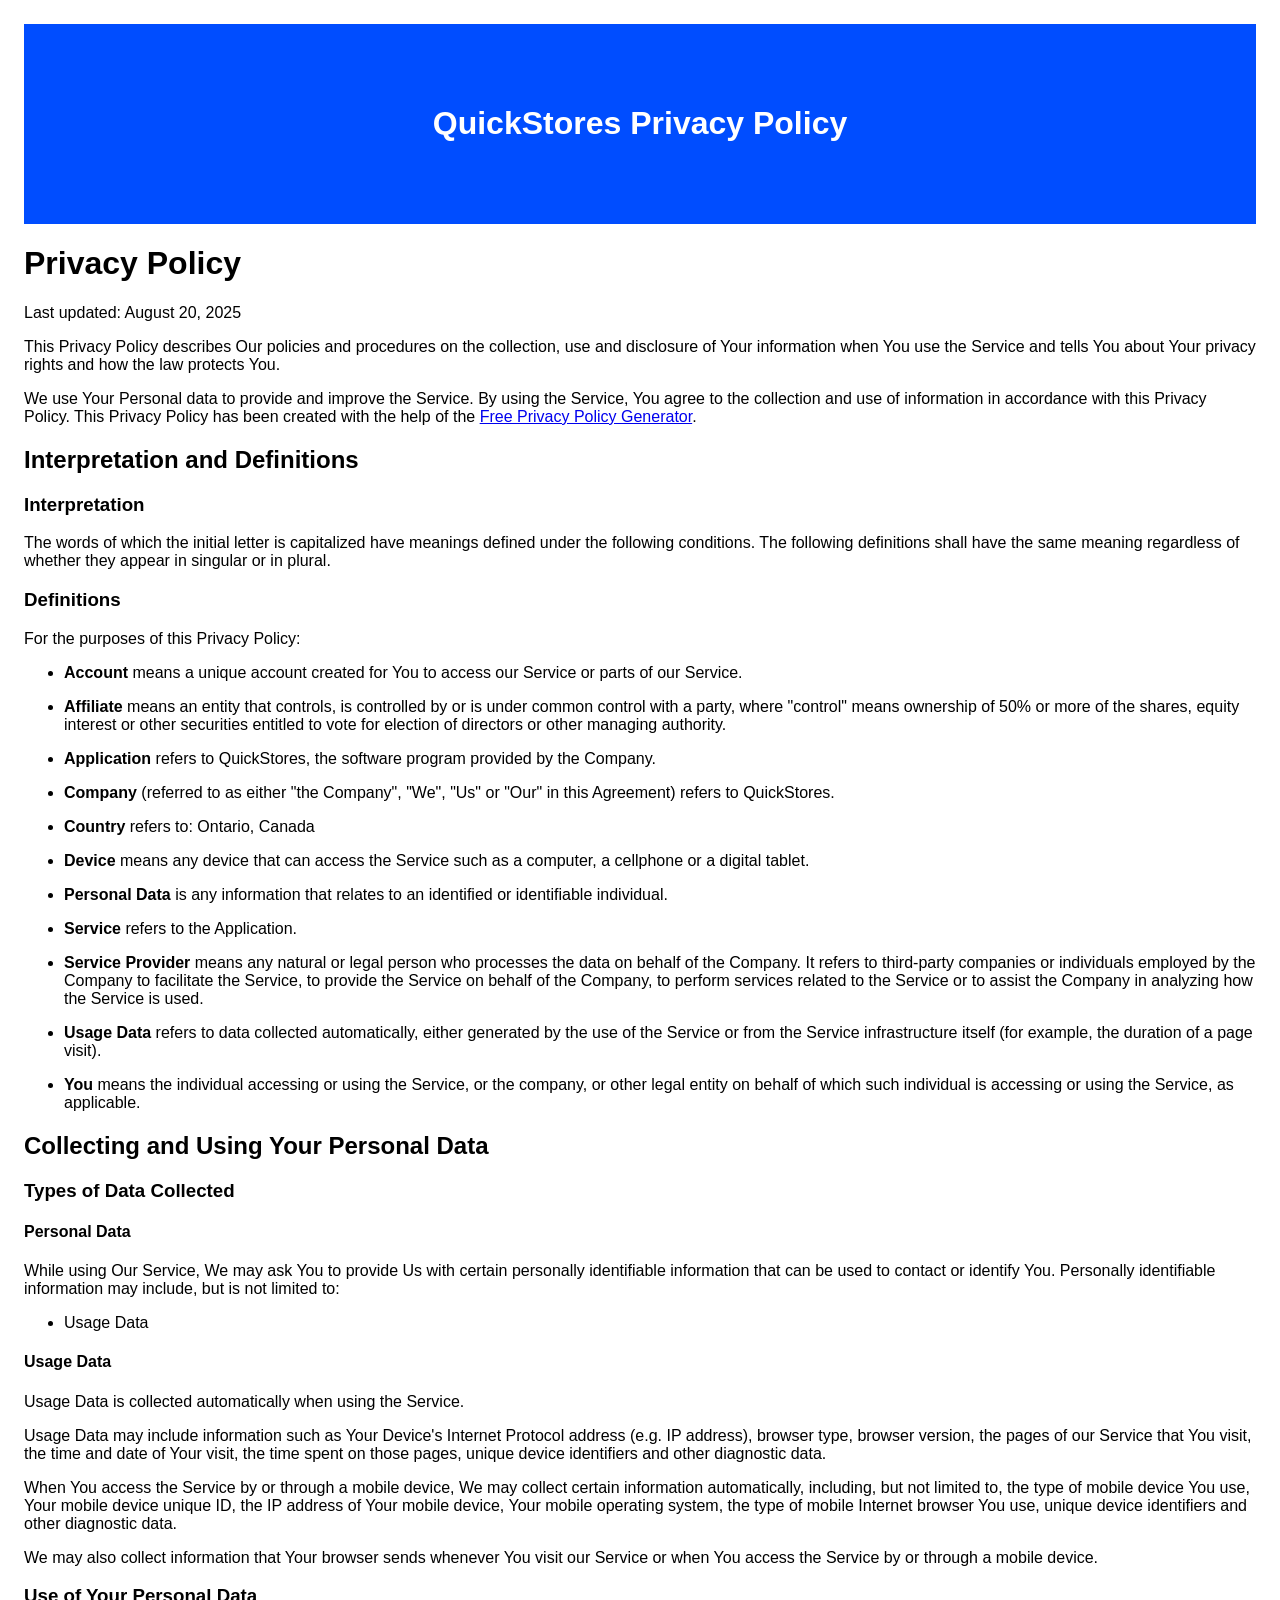
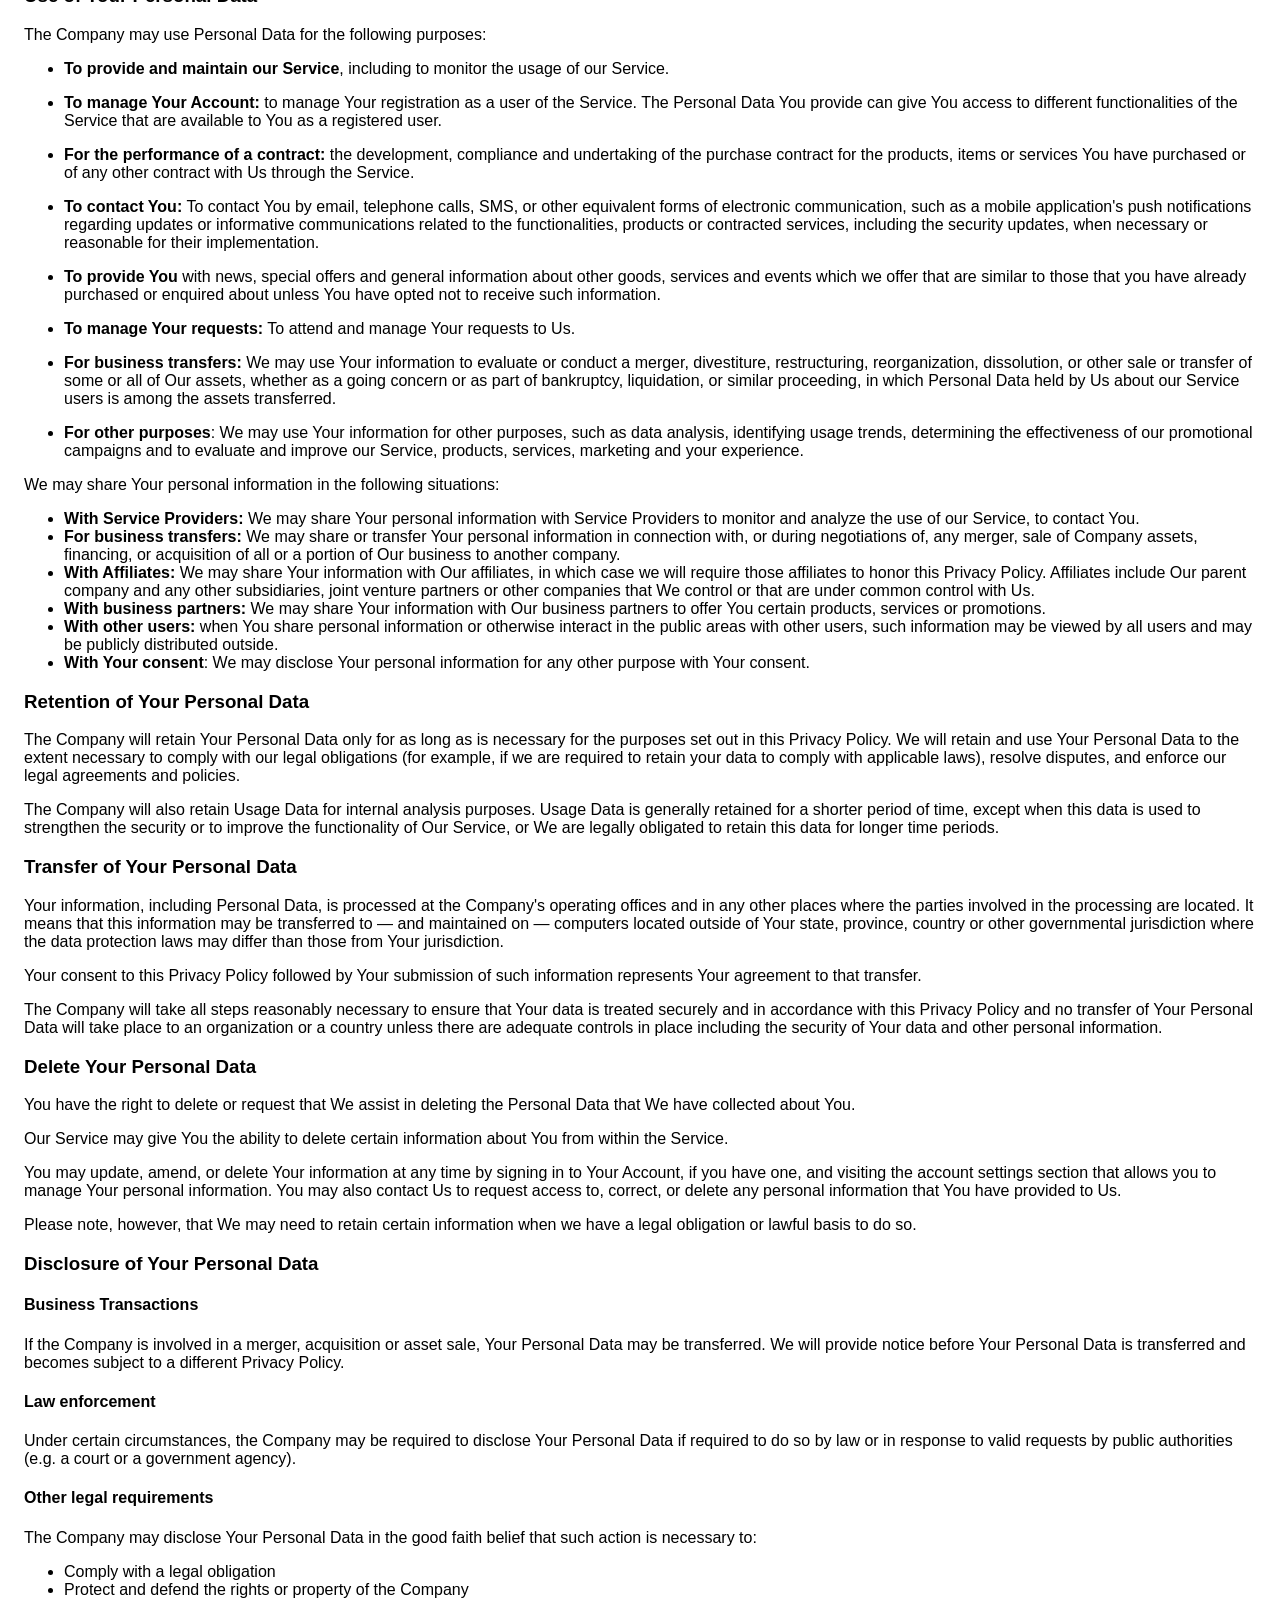
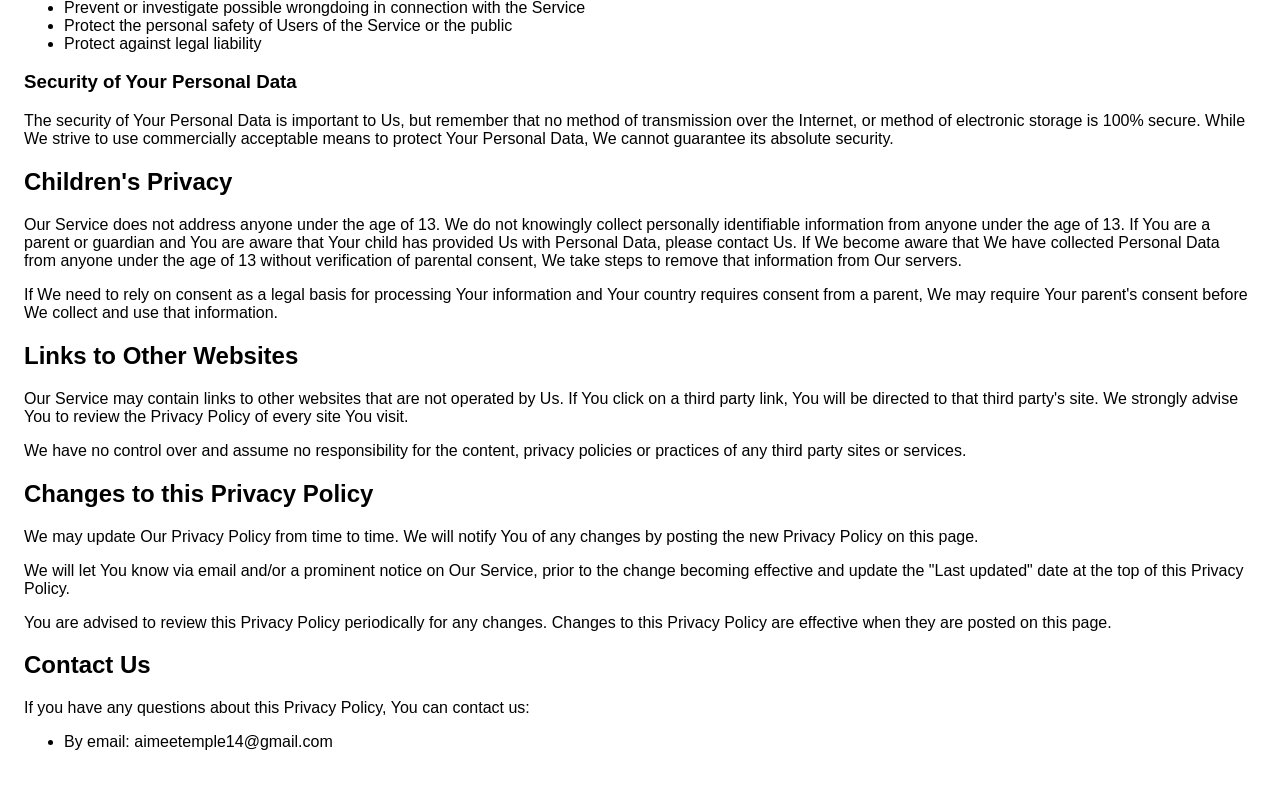
<file: index.html>
<!DOCTYPE html>
    <html>
    <head>
      <meta charset='utf-8'>
      <meta name='viewport' content='width=device-width'>
      <link rel="stylesheet" href="style.css">
      <title>Privacy Policy</title>
      <style> body { font-family: 'Helvetica Neue', Helvetica, Arial, sans-serif; padding:1em; } </style>
    </head>
    <div class="header">
        
        <h1>QuickStores Privacy Policy</h1>
      </div>
    <body>
      <h1>Privacy Policy</h1>
      <p>Last updated: August 20, 2025</p>
      <p>This Privacy Policy describes Our policies and procedures on the collection, use and disclosure of Your information when You use the Service and tells You about Your privacy rights and how the law protects You.</p>
      <p>We use Your Personal data to provide and improve the Service. By using the Service, You agree to the collection and use of information in accordance with this Privacy Policy. This Privacy Policy has been created with the help of the <a href="https://www.freeprivacypolicy.com/free-privacy-policy-generator/" target="_blank">Free Privacy Policy Generator</a>.</p>
      <h2>Interpretation and Definitions</h2>
      <h3>Interpretation</h3>
      <p>The words of which the initial letter is capitalized have meanings defined under the following conditions. The following definitions shall have the same meaning regardless of whether they appear in singular or in plural.</p>
      <h3>Definitions</h3>
      <p>For the purposes of this Privacy Policy:</p>
      <ul>
      <li>
      <p><strong>Account</strong> means a unique account created for You to access our Service or parts of our Service.</p>
      </li>
      <li>
      <p><strong>Affiliate</strong> means an entity that controls, is controlled by or is under common control with a party, where &quot;control&quot; means ownership of 50% or more of the shares, equity interest or other securities entitled to vote for election of directors or other managing authority.</p>
      </li>
      <li>
      <p><strong>Application</strong> refers to QuickStores, the software program provided by the Company.</p>
      </li>
      <li>
      <p><strong>Company</strong> (referred to as either &quot;the Company&quot;, &quot;We&quot;, &quot;Us&quot; or &quot;Our&quot; in this Agreement) refers to QuickStores.</p>
      </li>
      <li>
      <p><strong>Country</strong> refers to: Ontario,  Canada</p>
      </li>
      <li>
      <p><strong>Device</strong> means any device that can access the Service such as a computer, a cellphone or a digital tablet.</p>
      </li>
      <li>
      <p><strong>Personal Data</strong> is any information that relates to an identified or identifiable individual.</p>
      </li>
      <li>
      <p><strong>Service</strong> refers to the Application.</p>
      </li>
      <li>
      <p><strong>Service Provider</strong> means any natural or legal person who processes the data on behalf of the Company. It refers to third-party companies or individuals employed by the Company to facilitate the Service, to provide the Service on behalf of the Company, to perform services related to the Service or to assist the Company in analyzing how the Service is used.</p>
      </li>
      <li>
      <p><strong>Usage Data</strong> refers to data collected automatically, either generated by the use of the Service or from the Service infrastructure itself (for example, the duration of a page visit).</p>
      </li>
      <li>
      <p><strong>You</strong> means the individual accessing or using the Service, or the company, or other legal entity on behalf of which such individual is accessing or using the Service, as applicable.</p>
      </li>
      </ul>
      <h2>Collecting and Using Your Personal Data</h2>
      <h3>Types of Data Collected</h3>
      <h4>Personal Data</h4>
      <p>While using Our Service, We may ask You to provide Us with certain personally identifiable information that can be used to contact or identify You. Personally identifiable information may include, but is not limited to:</p>
      <ul>
      <li>Usage Data</li>
      </ul>
      <h4>Usage Data</h4>
      <p>Usage Data is collected automatically when using the Service.</p>
      <p>Usage Data may include information such as Your Device's Internet Protocol address (e.g. IP address), browser type, browser version, the pages of our Service that You visit, the time and date of Your visit, the time spent on those pages, unique device identifiers and other diagnostic data.</p>
      <p>When You access the Service by or through a mobile device, We may collect certain information automatically, including, but not limited to, the type of mobile device You use, Your mobile device unique ID, the IP address of Your mobile device, Your mobile operating system, the type of mobile Internet browser You use, unique device identifiers and other diagnostic data.</p>
      <p>We may also collect information that Your browser sends whenever You visit our Service or when You access the Service by or through a mobile device.</p>
      <h3>Use of Your Personal Data</h3>
      <p>The Company may use Personal Data for the following purposes:</p>
      <ul>
      <li>
      <p><strong>To provide and maintain our Service</strong>, including to monitor the usage of our Service.</p>
      </li>
      <li>
      <p><strong>To manage Your Account:</strong> to manage Your registration as a user of the Service. The Personal Data You provide can give You access to different functionalities of the Service that are available to You as a registered user.</p>
      </li>
      <li>
      <p><strong>For the performance of a contract:</strong> the development, compliance and undertaking of the purchase contract for the products, items or services You have purchased or of any other contract with Us through the Service.</p>
      </li>
      <li>
      <p><strong>To contact You:</strong> To contact You by email, telephone calls, SMS, or other equivalent forms of electronic communication, such as a mobile application's push notifications regarding updates or informative communications related to the functionalities, products or contracted services, including the security updates, when necessary or reasonable for their implementation.</p>
      </li>
      <li>
      <p><strong>To provide You</strong> with news, special offers and general information about other goods, services and events which we offer that are similar to those that you have already purchased or enquired about unless You have opted not to receive such information.</p>
      </li>
      <li>
      <p><strong>To manage Your requests:</strong> To attend and manage Your requests to Us.</p>
      </li>
      <li>
      <p><strong>For business transfers:</strong> We may use Your information to evaluate or conduct a merger, divestiture, restructuring, reorganization, dissolution, or other sale or transfer of some or all of Our assets, whether as a going concern or as part of bankruptcy, liquidation, or similar proceeding, in which Personal Data held by Us about our Service users is among the assets transferred.</p>
      </li>
      <li>
      <p><strong>For other purposes</strong>: We may use Your information for other purposes, such as data analysis, identifying usage trends, determining the effectiveness of our promotional campaigns and to evaluate and improve our Service, products, services, marketing and your experience.</p>
      </li>
      </ul>
      <p>We may share Your personal information in the following situations:</p>
      <ul>
      <li><strong>With Service Providers:</strong> We may share Your personal information with Service Providers to monitor and analyze the use of our Service,  to contact You.</li>
      <li><strong>For business transfers:</strong> We may share or transfer Your personal information in connection with, or during negotiations of, any merger, sale of Company assets, financing, or acquisition of all or a portion of Our business to another company.</li>
      <li><strong>With Affiliates:</strong> We may share Your information with Our affiliates, in which case we will require those affiliates to honor this Privacy Policy. Affiliates include Our parent company and any other subsidiaries, joint venture partners or other companies that We control or that are under common control with Us.</li>
      <li><strong>With business partners:</strong> We may share Your information with Our business partners to offer You certain products, services or promotions.</li>
      <li><strong>With other users:</strong> when You share personal information or otherwise interact in the public areas with other users, such information may be viewed by all users and may be publicly distributed outside.</li>
      <li><strong>With Your consent</strong>: We may disclose Your personal information for any other purpose with Your consent.</li>
      </ul>
      <h3>Retention of Your Personal Data</h3>
      <p>The Company will retain Your Personal Data only for as long as is necessary for the purposes set out in this Privacy Policy. We will retain and use Your Personal Data to the extent necessary to comply with our legal obligations (for example, if we are required to retain your data to comply with applicable laws), resolve disputes, and enforce our legal agreements and policies.</p>
      <p>The Company will also retain Usage Data for internal analysis purposes. Usage Data is generally retained for a shorter period of time, except when this data is used to strengthen the security or to improve the functionality of Our Service, or We are legally obligated to retain this data for longer time periods.</p>
      <h3>Transfer of Your Personal Data</h3>
      <p>Your information, including Personal Data, is processed at the Company's operating offices and in any other places where the parties involved in the processing are located. It means that this information may be transferred to — and maintained on — computers located outside of Your state, province, country or other governmental jurisdiction where the data protection laws may differ than those from Your jurisdiction.</p>
      <p>Your consent to this Privacy Policy followed by Your submission of such information represents Your agreement to that transfer.</p>
      <p>The Company will take all steps reasonably necessary to ensure that Your data is treated securely and in accordance with this Privacy Policy and no transfer of Your Personal Data will take place to an organization or a country unless there are adequate controls in place including the security of Your data and other personal information.</p>
      <h3>Delete Your Personal Data</h3>
      <p>You have the right to delete or request that We assist in deleting the Personal Data that We have collected about You.</p>
      <p>Our Service may give You the ability to delete certain information about You from within the Service.</p>
      <p>You may update, amend, or delete Your information at any time by signing in to Your Account, if you have one, and visiting the account settings section that allows you to manage Your personal information. You may also contact Us to request access to, correct, or delete any personal information that You have provided to Us.</p>
      <p>Please note, however, that We may need to retain certain information when we have a legal obligation or lawful basis to do so.</p>
      <h3>Disclosure of Your Personal Data</h3>
      <h4>Business Transactions</h4>
      <p>If the Company is involved in a merger, acquisition or asset sale, Your Personal Data may be transferred. We will provide notice before Your Personal Data is transferred and becomes subject to a different Privacy Policy.</p>
      <h4>Law enforcement</h4>
      <p>Under certain circumstances, the Company may be required to disclose Your Personal Data if required to do so by law or in response to valid requests by public authorities (e.g. a court or a government agency).</p>
      <h4>Other legal requirements</h4>
      <p>The Company may disclose Your Personal Data in the good faith belief that such action is necessary to:</p>
      <ul>
      <li>Comply with a legal obligation</li>
      <li>Protect and defend the rights or property of the Company</li>
      <li>Prevent or investigate possible wrongdoing in connection with the Service</li>
      <li>Protect the personal safety of Users of the Service or the public</li>
      <li>Protect against legal liability</li>
      </ul>
      <h3>Security of Your Personal Data</h3>
      <p>The security of Your Personal Data is important to Us, but remember that no method of transmission over the Internet, or method of electronic storage is 100% secure. While We strive to use commercially acceptable means to protect Your Personal Data, We cannot guarantee its absolute security.</p>
      <h2>Children's Privacy</h2>
      <p>Our Service does not address anyone under the age of 13. We do not knowingly collect personally identifiable information from anyone under the age of 13. If You are a parent or guardian and You are aware that Your child has provided Us with Personal Data, please contact Us. If We become aware that We have collected Personal Data from anyone under the age of 13 without verification of parental consent, We take steps to remove that information from Our servers.</p>
      <p>If We need to rely on consent as a legal basis for processing Your information and Your country requires consent from a parent, We may require Your parent's consent before We collect and use that information.</p>
      <h2>Links to Other Websites</h2>
      <p>Our Service may contain links to other websites that are not operated by Us. If You click on a third party link, You will be directed to that third party's site. We strongly advise You to review the Privacy Policy of every site You visit.</p>
      <p>We have no control over and assume no responsibility for the content, privacy policies or practices of any third party sites or services.</p>
      <h2>Changes to this Privacy Policy</h2>
      <p>We may update Our Privacy Policy from time to time. We will notify You of any changes by posting the new Privacy Policy on this page.</p>
      <p>We will let You know via email and/or a prominent notice on Our Service, prior to the change becoming effective and update the &quot;Last updated&quot; date at the top of this Privacy Policy.</p>
      <p>You are advised to review this Privacy Policy periodically for any changes. Changes to this Privacy Policy are effective when they are posted on this page.</p>
      <h2>Contact Us</h2>
      <p>If you have any questions about this Privacy Policy, You can contact us:</p>
      <ul>
      <li>By email: aimeetemple14@gmail.com</li>
      </ul>
    </body>
    </html>
</file>
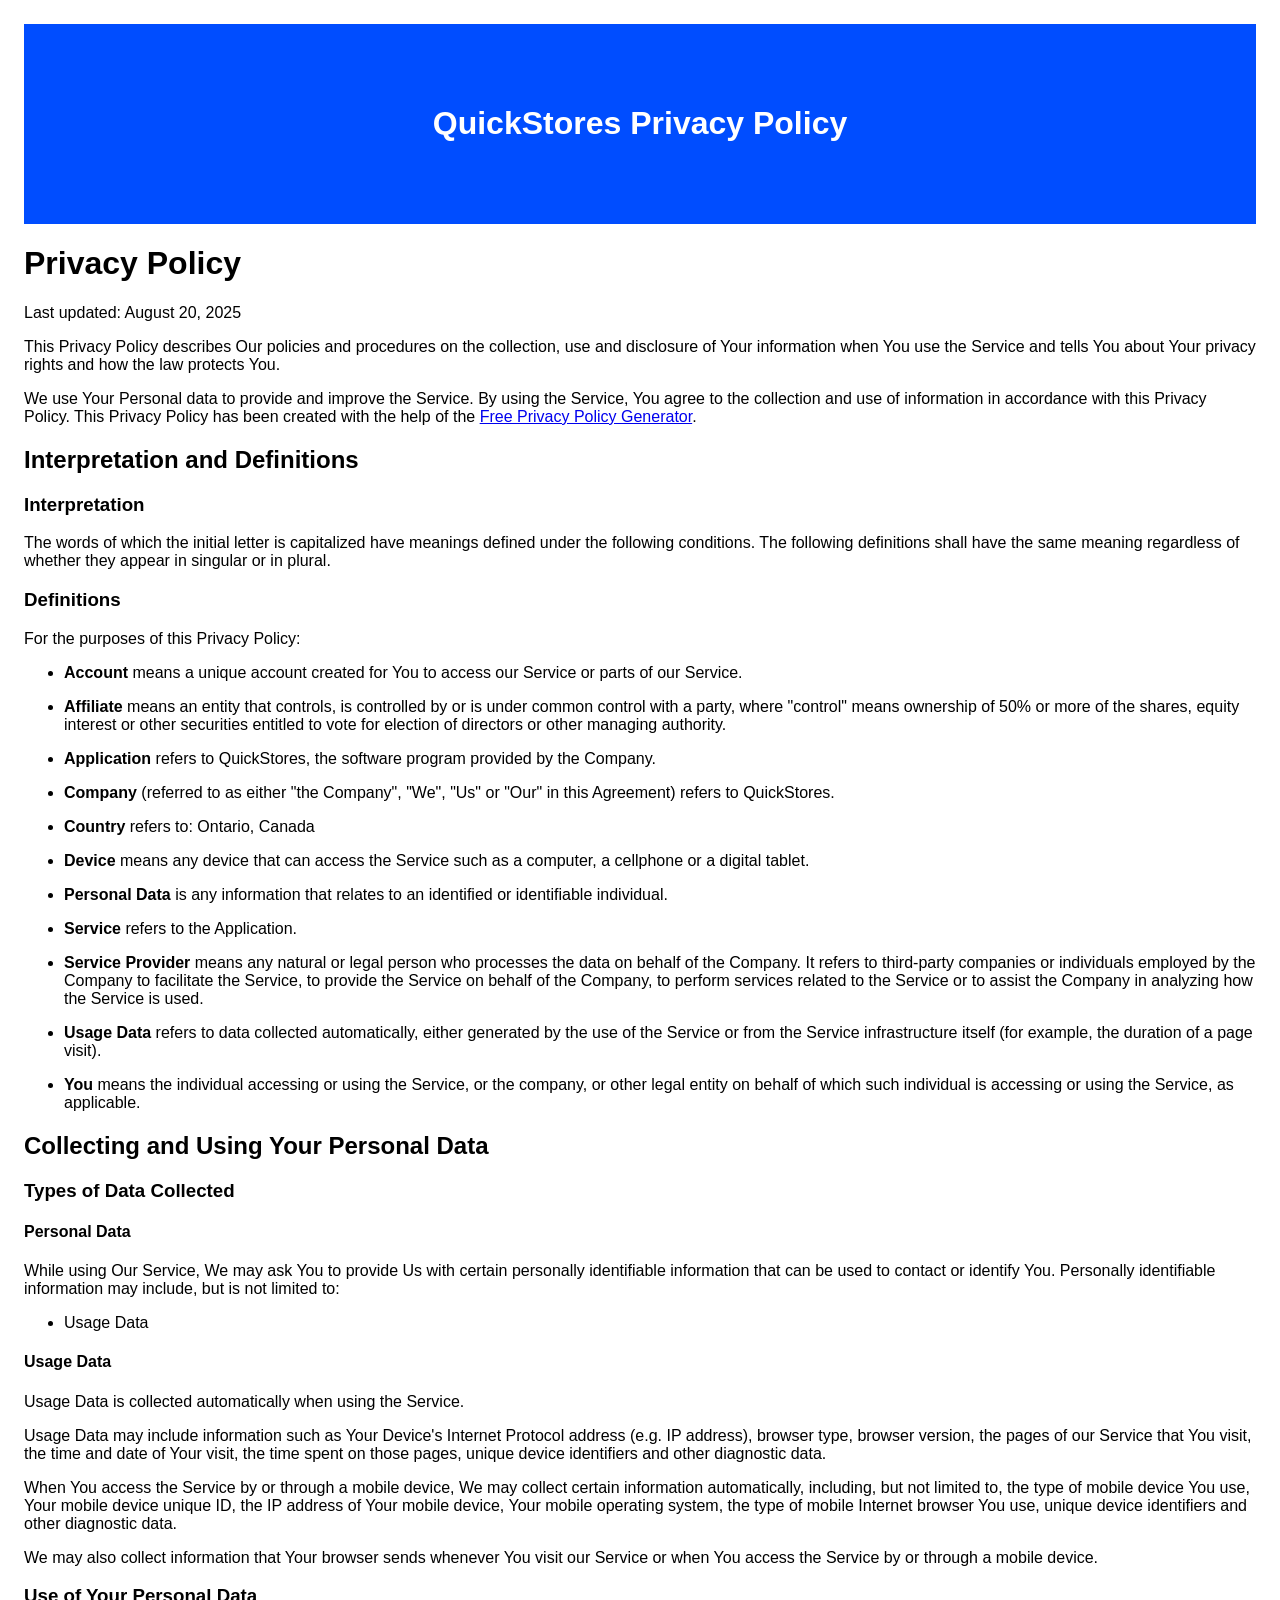
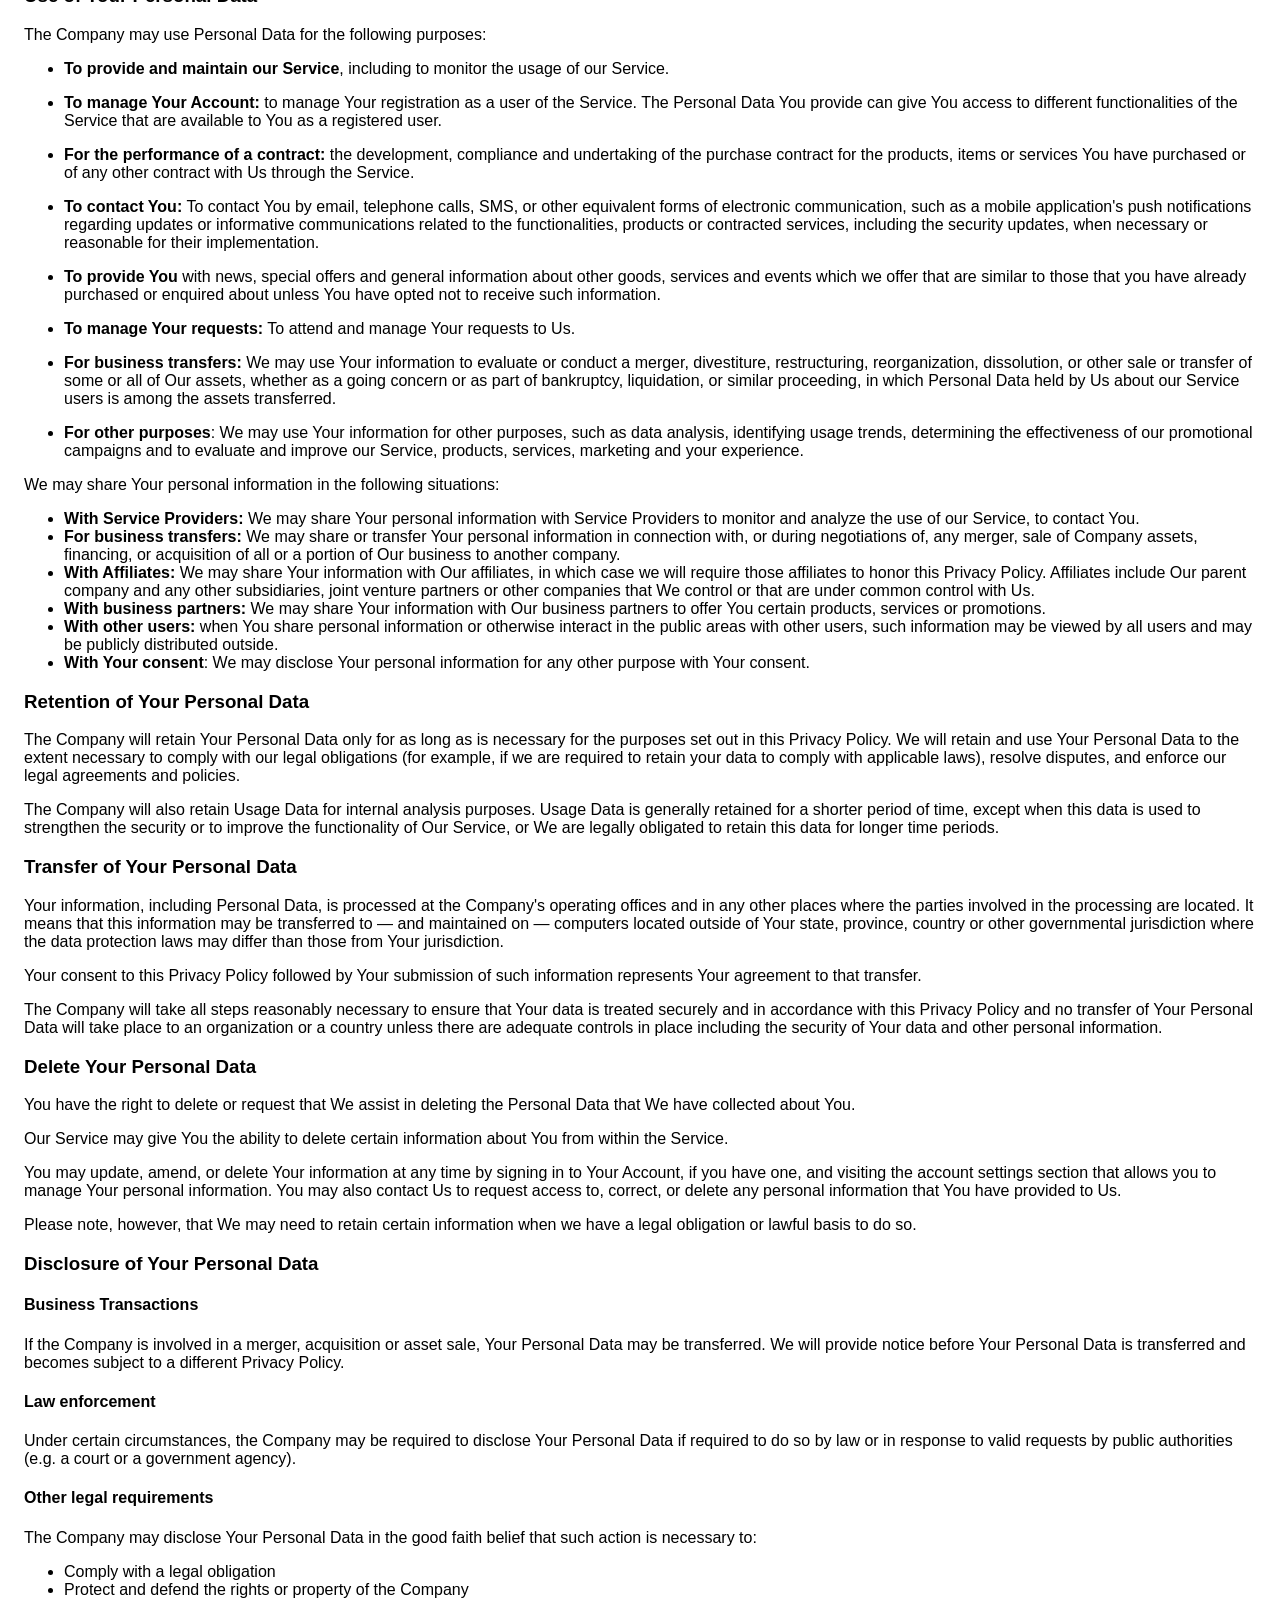
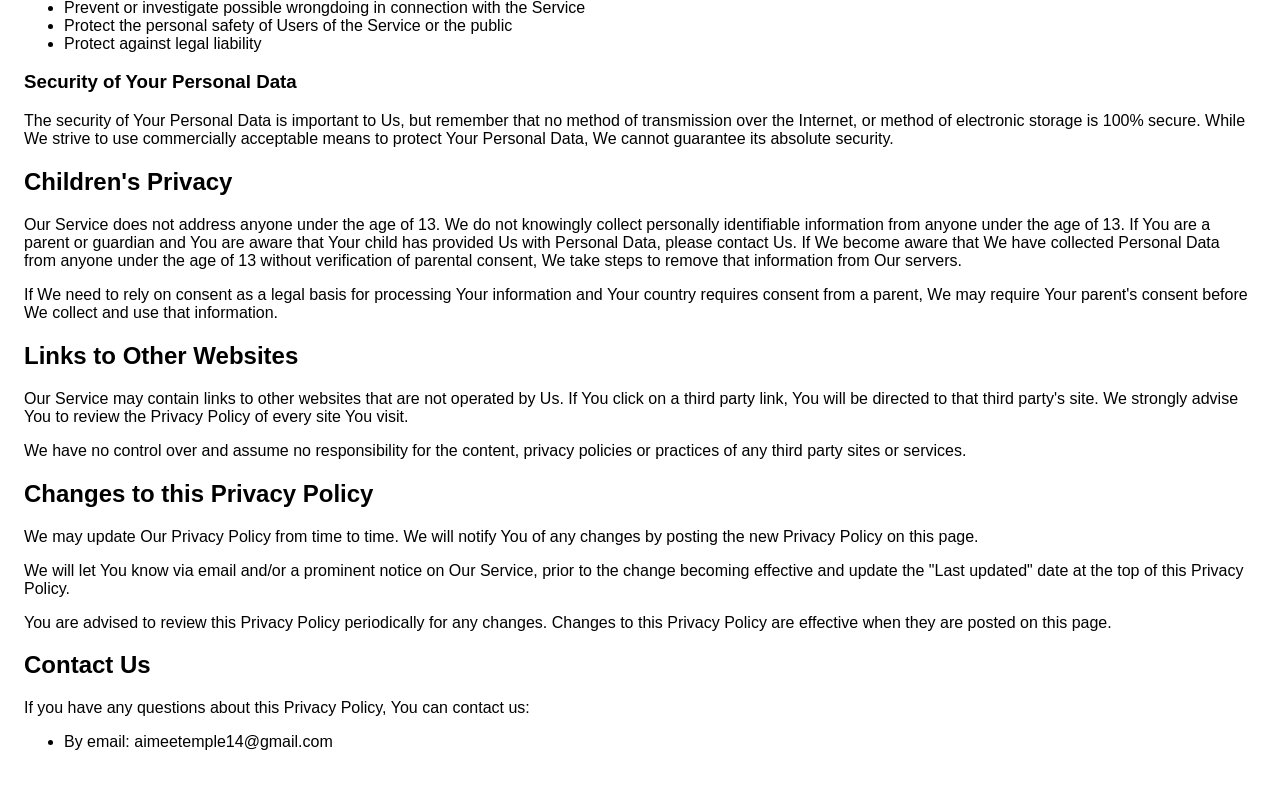
<file: privacy-policy.html>
<!DOCTYPE html>
    <html>
    <head>
      <meta charset='utf-8'>
      <meta name='viewport' content='width=device-width'>
      <link rel="stylesheet" href="privacy-policy.css">
      <title>Privacy Policy</title>
      <style> body { font-family: 'Helvetica Neue', Helvetica, Arial, sans-serif; padding:1em; } </style>
    </head>
    <div class="header">
        
        <h1>QuickStores Privacy Policy</h1>
      </div>
    <body>
      <h1>Privacy Policy</h1>
      <p>Last updated: August 20, 2025</p>
      <p>This Privacy Policy describes Our policies and procedures on the collection, use and disclosure of Your information when You use the Service and tells You about Your privacy rights and how the law protects You.</p>
      <p>We use Your Personal data to provide and improve the Service. By using the Service, You agree to the collection and use of information in accordance with this Privacy Policy. This Privacy Policy has been created with the help of the <a href="https://www.freeprivacypolicy.com/free-privacy-policy-generator/" target="_blank">Free Privacy Policy Generator</a>.</p>
      <h2>Interpretation and Definitions</h2>
      <h3>Interpretation</h3>
      <p>The words of which the initial letter is capitalized have meanings defined under the following conditions. The following definitions shall have the same meaning regardless of whether they appear in singular or in plural.</p>
      <h3>Definitions</h3>
      <p>For the purposes of this Privacy Policy:</p>
      <ul>
      <li>
      <p><strong>Account</strong> means a unique account created for You to access our Service or parts of our Service.</p>
      </li>
      <li>
      <p><strong>Affiliate</strong> means an entity that controls, is controlled by or is under common control with a party, where &quot;control&quot; means ownership of 50% or more of the shares, equity interest or other securities entitled to vote for election of directors or other managing authority.</p>
      </li>
      <li>
      <p><strong>Application</strong> refers to QuickStores, the software program provided by the Company.</p>
      </li>
      <li>
      <p><strong>Company</strong> (referred to as either &quot;the Company&quot;, &quot;We&quot;, &quot;Us&quot; or &quot;Our&quot; in this Agreement) refers to QuickStores.</p>
      </li>
      <li>
      <p><strong>Country</strong> refers to: Ontario,  Canada</p>
      </li>
      <li>
      <p><strong>Device</strong> means any device that can access the Service such as a computer, a cellphone or a digital tablet.</p>
      </li>
      <li>
      <p><strong>Personal Data</strong> is any information that relates to an identified or identifiable individual.</p>
      </li>
      <li>
      <p><strong>Service</strong> refers to the Application.</p>
      </li>
      <li>
      <p><strong>Service Provider</strong> means any natural or legal person who processes the data on behalf of the Company. It refers to third-party companies or individuals employed by the Company to facilitate the Service, to provide the Service on behalf of the Company, to perform services related to the Service or to assist the Company in analyzing how the Service is used.</p>
      </li>
      <li>
      <p><strong>Usage Data</strong> refers to data collected automatically, either generated by the use of the Service or from the Service infrastructure itself (for example, the duration of a page visit).</p>
      </li>
      <li>
      <p><strong>You</strong> means the individual accessing or using the Service, or the company, or other legal entity on behalf of which such individual is accessing or using the Service, as applicable.</p>
      </li>
      </ul>
      <h2>Collecting and Using Your Personal Data</h2>
      <h3>Types of Data Collected</h3>
      <h4>Personal Data</h4>
      <p>While using Our Service, We may ask You to provide Us with certain personally identifiable information that can be used to contact or identify You. Personally identifiable information may include, but is not limited to:</p>
      <ul>
      <li>Usage Data</li>
      </ul>
      <h4>Usage Data</h4>
      <p>Usage Data is collected automatically when using the Service.</p>
      <p>Usage Data may include information such as Your Device's Internet Protocol address (e.g. IP address), browser type, browser version, the pages of our Service that You visit, the time and date of Your visit, the time spent on those pages, unique device identifiers and other diagnostic data.</p>
      <p>When You access the Service by or through a mobile device, We may collect certain information automatically, including, but not limited to, the type of mobile device You use, Your mobile device unique ID, the IP address of Your mobile device, Your mobile operating system, the type of mobile Internet browser You use, unique device identifiers and other diagnostic data.</p>
      <p>We may also collect information that Your browser sends whenever You visit our Service or when You access the Service by or through a mobile device.</p>
      <h3>Use of Your Personal Data</h3>
      <p>The Company may use Personal Data for the following purposes:</p>
      <ul>
      <li>
      <p><strong>To provide and maintain our Service</strong>, including to monitor the usage of our Service.</p>
      </li>
      <li>
      <p><strong>To manage Your Account:</strong> to manage Your registration as a user of the Service. The Personal Data You provide can give You access to different functionalities of the Service that are available to You as a registered user.</p>
      </li>
      <li>
      <p><strong>For the performance of a contract:</strong> the development, compliance and undertaking of the purchase contract for the products, items or services You have purchased or of any other contract with Us through the Service.</p>
      </li>
      <li>
      <p><strong>To contact You:</strong> To contact You by email, telephone calls, SMS, or other equivalent forms of electronic communication, such as a mobile application's push notifications regarding updates or informative communications related to the functionalities, products or contracted services, including the security updates, when necessary or reasonable for their implementation.</p>
      </li>
      <li>
      <p><strong>To provide You</strong> with news, special offers and general information about other goods, services and events which we offer that are similar to those that you have already purchased or enquired about unless You have opted not to receive such information.</p>
      </li>
      <li>
      <p><strong>To manage Your requests:</strong> To attend and manage Your requests to Us.</p>
      </li>
      <li>
      <p><strong>For business transfers:</strong> We may use Your information to evaluate or conduct a merger, divestiture, restructuring, reorganization, dissolution, or other sale or transfer of some or all of Our assets, whether as a going concern or as part of bankruptcy, liquidation, or similar proceeding, in which Personal Data held by Us about our Service users is among the assets transferred.</p>
      </li>
      <li>
      <p><strong>For other purposes</strong>: We may use Your information for other purposes, such as data analysis, identifying usage trends, determining the effectiveness of our promotional campaigns and to evaluate and improve our Service, products, services, marketing and your experience.</p>
      </li>
      </ul>
      <p>We may share Your personal information in the following situations:</p>
      <ul>
      <li><strong>With Service Providers:</strong> We may share Your personal information with Service Providers to monitor and analyze the use of our Service,  to contact You.</li>
      <li><strong>For business transfers:</strong> We may share or transfer Your personal information in connection with, or during negotiations of, any merger, sale of Company assets, financing, or acquisition of all or a portion of Our business to another company.</li>
      <li><strong>With Affiliates:</strong> We may share Your information with Our affiliates, in which case we will require those affiliates to honor this Privacy Policy. Affiliates include Our parent company and any other subsidiaries, joint venture partners or other companies that We control or that are under common control with Us.</li>
      <li><strong>With business partners:</strong> We may share Your information with Our business partners to offer You certain products, services or promotions.</li>
      <li><strong>With other users:</strong> when You share personal information or otherwise interact in the public areas with other users, such information may be viewed by all users and may be publicly distributed outside.</li>
      <li><strong>With Your consent</strong>: We may disclose Your personal information for any other purpose with Your consent.</li>
      </ul>
      <h3>Retention of Your Personal Data</h3>
      <p>The Company will retain Your Personal Data only for as long as is necessary for the purposes set out in this Privacy Policy. We will retain and use Your Personal Data to the extent necessary to comply with our legal obligations (for example, if we are required to retain your data to comply with applicable laws), resolve disputes, and enforce our legal agreements and policies.</p>
      <p>The Company will also retain Usage Data for internal analysis purposes. Usage Data is generally retained for a shorter period of time, except when this data is used to strengthen the security or to improve the functionality of Our Service, or We are legally obligated to retain this data for longer time periods.</p>
      <h3>Transfer of Your Personal Data</h3>
      <p>Your information, including Personal Data, is processed at the Company's operating offices and in any other places where the parties involved in the processing are located. It means that this information may be transferred to — and maintained on — computers located outside of Your state, province, country or other governmental jurisdiction where the data protection laws may differ than those from Your jurisdiction.</p>
      <p>Your consent to this Privacy Policy followed by Your submission of such information represents Your agreement to that transfer.</p>
      <p>The Company will take all steps reasonably necessary to ensure that Your data is treated securely and in accordance with this Privacy Policy and no transfer of Your Personal Data will take place to an organization or a country unless there are adequate controls in place including the security of Your data and other personal information.</p>
      <h3>Delete Your Personal Data</h3>
      <p>You have the right to delete or request that We assist in deleting the Personal Data that We have collected about You.</p>
      <p>Our Service may give You the ability to delete certain information about You from within the Service.</p>
      <p>You may update, amend, or delete Your information at any time by signing in to Your Account, if you have one, and visiting the account settings section that allows you to manage Your personal information. You may also contact Us to request access to, correct, or delete any personal information that You have provided to Us.</p>
      <p>Please note, however, that We may need to retain certain information when we have a legal obligation or lawful basis to do so.</p>
      <h3>Disclosure of Your Personal Data</h3>
      <h4>Business Transactions</h4>
      <p>If the Company is involved in a merger, acquisition or asset sale, Your Personal Data may be transferred. We will provide notice before Your Personal Data is transferred and becomes subject to a different Privacy Policy.</p>
      <h4>Law enforcement</h4>
      <p>Under certain circumstances, the Company may be required to disclose Your Personal Data if required to do so by law or in response to valid requests by public authorities (e.g. a court or a government agency).</p>
      <h4>Other legal requirements</h4>
      <p>The Company may disclose Your Personal Data in the good faith belief that such action is necessary to:</p>
      <ul>
      <li>Comply with a legal obligation</li>
      <li>Protect and defend the rights or property of the Company</li>
      <li>Prevent or investigate possible wrongdoing in connection with the Service</li>
      <li>Protect the personal safety of Users of the Service or the public</li>
      <li>Protect against legal liability</li>
      </ul>
      <h3>Security of Your Personal Data</h3>
      <p>The security of Your Personal Data is important to Us, but remember that no method of transmission over the Internet, or method of electronic storage is 100% secure. While We strive to use commercially acceptable means to protect Your Personal Data, We cannot guarantee its absolute security.</p>
      <h2>Children's Privacy</h2>
      <p>Our Service does not address anyone under the age of 13. We do not knowingly collect personally identifiable information from anyone under the age of 13. If You are a parent or guardian and You are aware that Your child has provided Us with Personal Data, please contact Us. If We become aware that We have collected Personal Data from anyone under the age of 13 without verification of parental consent, We take steps to remove that information from Our servers.</p>
      <p>If We need to rely on consent as a legal basis for processing Your information and Your country requires consent from a parent, We may require Your parent's consent before We collect and use that information.</p>
      <h2>Links to Other Websites</h2>
      <p>Our Service may contain links to other websites that are not operated by Us. If You click on a third party link, You will be directed to that third party's site. We strongly advise You to review the Privacy Policy of every site You visit.</p>
      <p>We have no control over and assume no responsibility for the content, privacy policies or practices of any third party sites or services.</p>
      <h2>Changes to this Privacy Policy</h2>
      <p>We may update Our Privacy Policy from time to time. We will notify You of any changes by posting the new Privacy Policy on this page.</p>
      <p>We will let You know via email and/or a prominent notice on Our Service, prior to the change becoming effective and update the &quot;Last updated&quot; date at the top of this Privacy Policy.</p>
      <p>You are advised to review this Privacy Policy periodically for any changes. Changes to this Privacy Policy are effective when they are posted on this page.</p>
      <h2>Contact Us</h2>
      <p>If you have any questions about this Privacy Policy, You can contact us:</p>
      <ul>
      <li>By email: aimeetemple14@gmail.com</li>
      </ul>
    </body>
    </html>
</file>
<file: style.css>
.header {
    padding: 60px;
    text-align: center;
    background: #004dff; /* A light blue color */
    color: white;         /* Text color */
  
  }
</file>
<file: privacy-policy.css>
.header {
    padding: 60px;
    text-align: center;
    background: #004dff; /* A light blue color */
    color: white;         /* Text color */
  
  }
</file>
